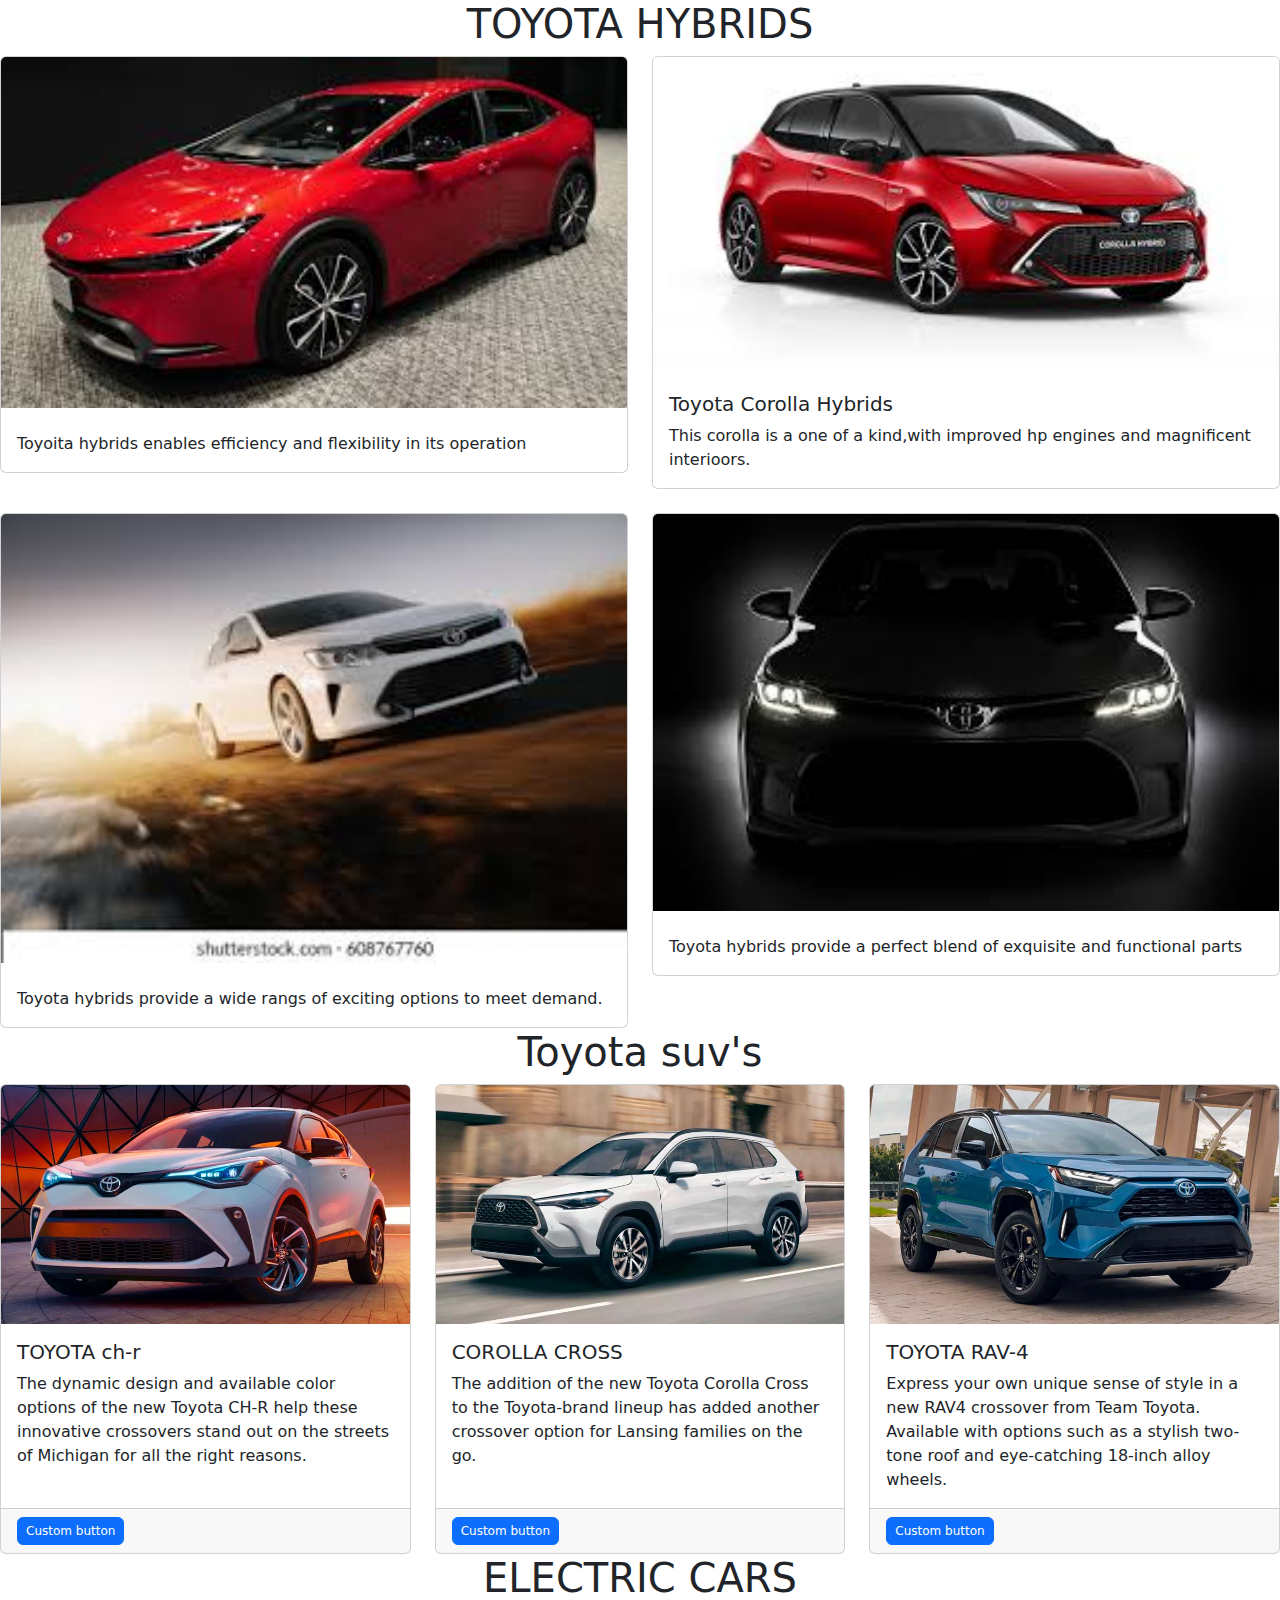
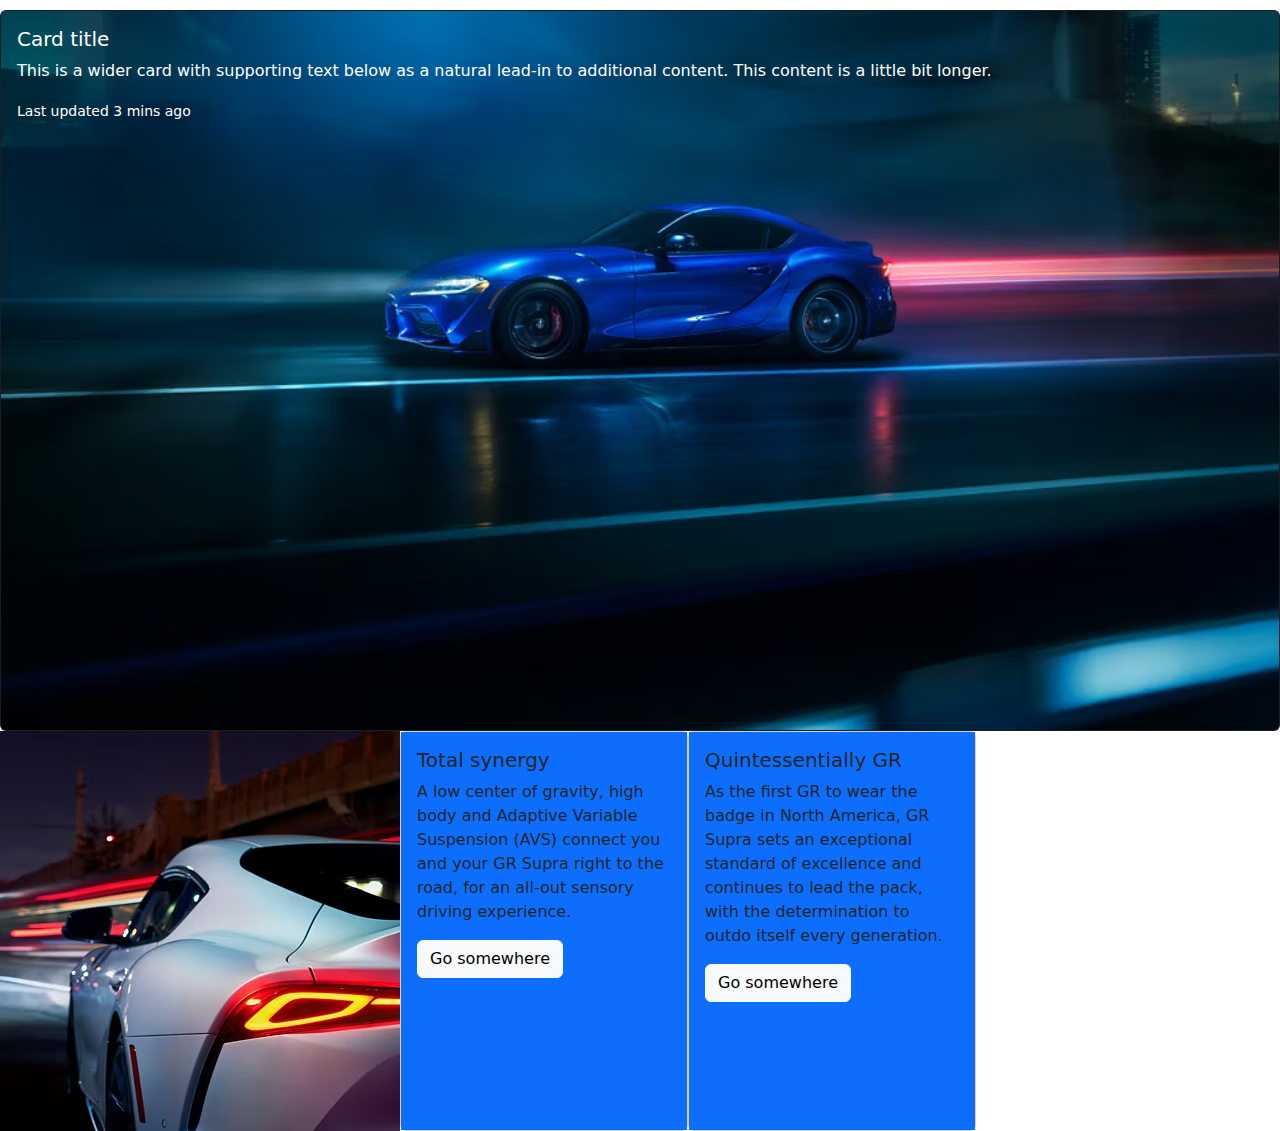
<file: cars.html>
<!DOCTYPE html>
<html lang="en">
<head>
    <meta charset="UTF-8">
    <meta name="viewport" content="width=device-width, initial-scale=1.0">
    <link rel="stylesheet" href="css/bootstrap.css">
    <link rel="stylesheet" href="css/cars.css">
    <title>Document</title>
</head>
<body>
    <header class="text-center">
    <h1>TOYOTA HYBRIDS</h1></header>
    <div class="row row-cols-1 row-cols-md-2 g-4">
        <div class="col">
          <div class="card">
            <img src="img/hy1.jfif" class="card-img-top" alt="...">
            <div class="card-body">
              <h5 class="card-title"></h5>
              <p class="card-text">Toyoita hybrids enables efficiency and flexibility in its operation</p>
            </div>
          </div>
        </div>
        <div class="col">
          <div class="card">
            <img src="img/hy2.jfif" class="card-img-top" alt="...">
            <div class="card-body">
              <h5 class="card-title">Toyota Corolla Hybrids</h5>
              <p class="card-text">This corolla is a one of a kind,with improved hp engines and magnificent interioors.</p>
            </div>
          </div>
        </div>
        <div class="col">
          <div class="card">
            <img src="img/download (3).jfif" class="card-img-top" alt="...">
            <div class="card-body">
              <h5 class="card-title"></h5>
              <p class="card-text">Toyota hybrids provide a wide rangs of exciting options to meet demand.</p>
            </div>
          </div>
        </div>
        <div class="col">
          <div class="card">
            <img src="img/images (4).jfif" class="card-img-top" alt="...">
            <div class="card-body">
              <h5 class="card-title"></h5>
              <p class="card-text">Toyota hybrids provide a perfect blend of exquisite and functional parts</p>
            </div>
          </div>
        </div>
      </div>
    <header class="text-center"> <h1>Toyota suv's </h1></header>
      <div class="row row-cols-1 row-cols-md-3 g-4">
        <div class="col">
          <div class="card h-100">
            <img src="img/mpl-img-team-toyota-suvs-ch-r.jpg" class="card-img-top" alt="...">
            <div class="card-body">
              <h5 class="card-title">TOYOTA ch-r</h5>
              <p class="card-text">The dynamic design and available color options of the new Toyota CH-R help these innovative crossovers stand out on the streets of Michigan for all the right reasons.</p>
            </div>
            <div class="card-footer">
                <button type="button" class="btn btn-primary"
                style="--bs-btn-padding-y: .25rem; --bs-btn-padding-x: .5rem; --bs-btn-font-size: .75rem;">
          Custom button
        </button>
            </div>
          </div>
        </div>
        <div class="col">
          <div class="card h-100">
            <img src="img/mpl-img-team-toyota-suvs-corolla-cross.jpg" class="card-img-top" alt="...">
            <div class="card-body">
              <h5 class="card-title">COROLLA CROSS</h5>
              <p class="card-text">The addition of the new Toyota Corolla Cross to the Toyota-brand lineup has added another crossover option for Lansing families on the go.</p>
            </div>
            <div class="card-footer">
                <button type="button" class="btn btn-primary"
                style="--bs-btn-padding-y: .25rem; --bs-btn-padding-x: .5rem; --bs-btn-font-size: .75rem;">
          Custom button
        </button>
            </div>
          </div>
        </div>
        <div class="col">
          <div class="card h-100">
            <img src="img/mpl-img-team-toyota-suvs-rav4.jpg" class="card-img-top" alt="...">
            <div class="card-body">
              <h5 class="card-title">TOYOTA RAV-4</h5>
              <p class="card-text">Express your own unique sense of style in a new RAV4 crossover from Team Toyota. Available with options such as a stylish two-tone roof and eye-catching 18-inch alloy wheels.</p>
            </div>
            <div class="card-footer">
                <button type="button" class="btn btn-primary"
                style="--bs-btn-padding-y: .25rem; --bs-btn-padding-x: .5rem; --bs-btn-font-size: .75rem;">
          Custom button
        </button>
            </div>
          </div>
        </div>
      </div>

      <div><header class="text-center"><h1>ELECTRIC  CARS</h1></header>
        <div class="card text-bg-dark">
            <img src="img/blue 1.avif" class="card-img" alt="...">
            <div class="card-img-overlay">
              <h5 class="card-title">Card title</h5>
              <p class="card-text">This is a wider card with supporting text below as a natural lead-in to additional content. This content is a little bit longer.</p>
              <p class="card-text"><small>Last updated 3 mins ago</small></p>
            </div>
          </div>
      <div class="hi">    
          <img src="img/hi.avif" alt="">
          <div class="card" style="width: 18rem;">
            <div class="card-body bg-primary">
              <h5 class="card-title">Total synergy</h5>
              <p class="card-text">A low center of gravity, high body and Adaptive Variable Suspension (AVS) connect you and your GR Supra right to the road, for an all-out sensory driving experience.</p>
              <a href="#" class="btn btn-light">Go somewhere</a>
            </div>
          </div>
          <div class="card" style="width: 18rem;">
            <div class="card-body bg-primary">
              <h5 class="card-title">Quintessentially GR</h5>
              <p class="card-text">As the first GR to wear the badge in North America, GR Supra sets an exceptional standard of excellence and continues to lead the pack, with the determination to outdo itself every generation.</p>
              <a href="#" class="btn btn-light">Go somewhere</a>
            </div>
          </div>
      </div>   
</body>
</html>
</file>
<file: css/cars.css>
* {
    
}
.img1{    
    margin-left: 200px;
}
.hi{
    display: flex;
}
</file>
